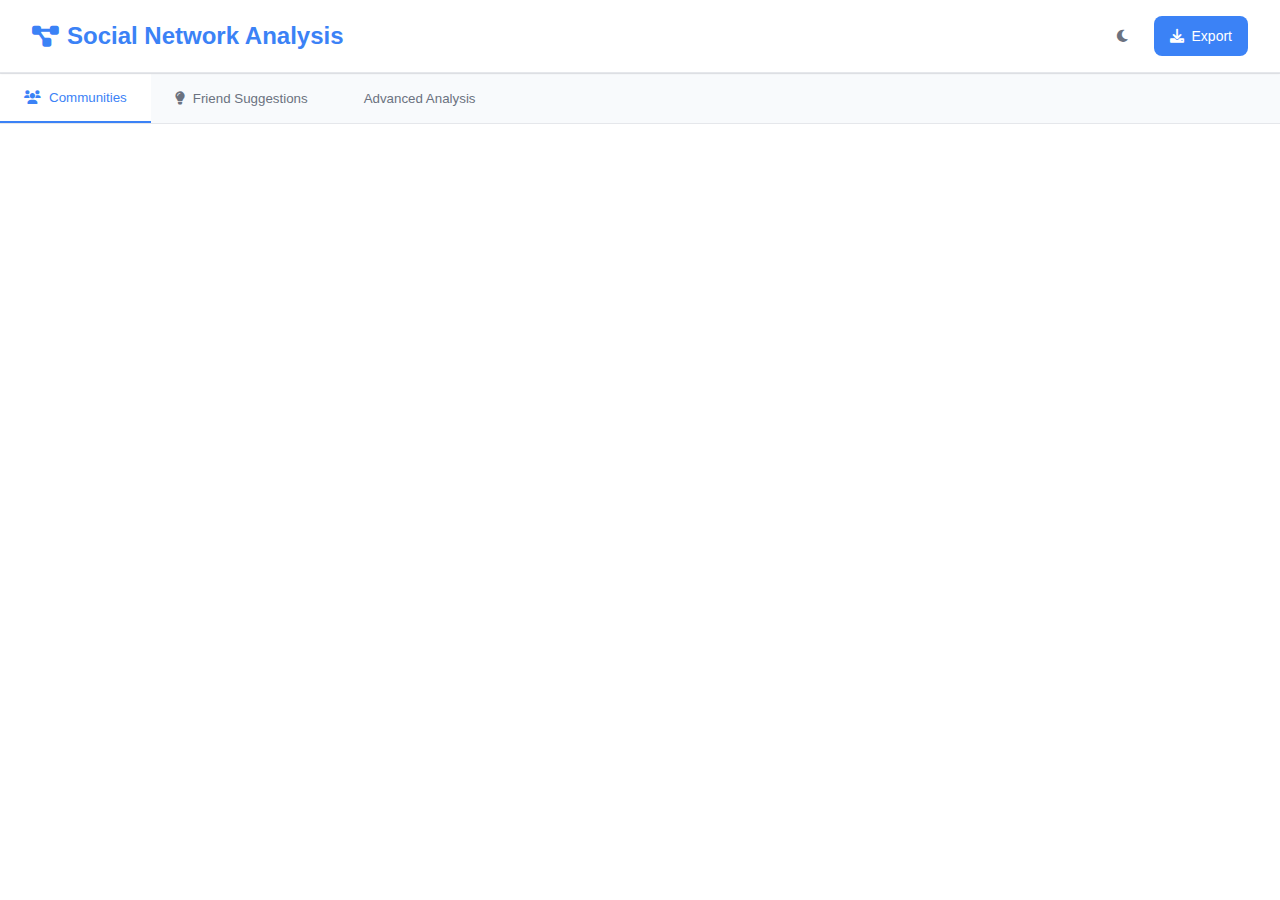
<file: src/main/resources/static/index.html>
<!DOCTYPE html>
<html lang="en">
<head>
    <meta charset="UTF-8">
    <meta name="viewport" content="width=device-width, initial-scale=1.0">
    <title>Social Network Graph Analysis</title>
    <link rel="stylesheet" href="styles.css">
    <link href="https://cdnjs.cloudflare.com/ajax/libs/font-awesome/6.0.0/css/all.min.css" rel="stylesheet">
    <script src="https://d3js.org/d3.v7.min.js"></script>
</head>
<body>
    <div class="app-container">
        <!-- Header -->
        <header class="header">
            <div class="header-content">
                <h1><i class="fas fa-project-diagram"></i> Social Network Analysis</h1>
                <div class="header-controls">
                    <button id="theme-toggle" class="btn btn-icon" title="Toggle Theme">
                        <i class="fas fa-moon"></i>
                    </button>
                    <button id="export-btn" class="btn btn-primary" title="Export Data">
                        <i class="fas fa-download"></i> Export
                    </button>
                </div>
            </div>
        </header>

        <!-- Main Content -->
        <main class="main-content">
            <!-- Sidebar -->
            <aside class="sidebar">
                <div class="sidebar-section">
                    <h3><i class="fas fa-users"></i> Network Controls</h3>
                    
                    <!-- Add User Form -->
                    <div class="form-group">
                        <label for="user-name">Add User</label>
                        <div class="input-group">
                            <input type="text" id="user-name" placeholder="Enter username">
                            <button id="add-user-btn" class="btn btn-secondary">
                                <i class="fas fa-plus"></i>
                            </button>
                        </div>
                    </div>

                    <!-- Add Friendship Form -->
                    <div class="form-group">
                        <label>Add Friendship</label>
                        <select id="user1-select" class="form-control">
                            <option value="">Select User 1</option>
                        </select>
                        <select id="user2-select" class="form-control">
                            <option value="">Select User 2</option>
                        </select>
                        <div class="input-group">
                            <input type="number" id="friendship-weight" placeholder="Weight (1-10)" min="1" max="10" value="5">
                            <button id="add-friendship-btn" class="btn btn-secondary">
                                <i class="fas fa-link"></i>
                            </button>
                        </div>
                    </div>

                    <!-- Path Finder -->
                    <div class="form-group">
                        <label>Find Path</label>
                        <select id="path-user1" class="form-control">
                            <option value="">From User</option>
                        </select>
                        <select id="path-user2" class="form-control">
                            <option value="">To User</option>
                        </select>
                        <div class="path-buttons">
                            <button id="shortest-path-btn" class="btn btn-sm">Shortest</button>
                            <button id="strongest-path-btn" class="btn btn-sm">Strongest</button>
                            <button id="weakest-path-btn" class="btn btn-sm">Weakest</button>
                        </div>
                    </div>
                </div>

                <!-- Network Statistics -->
                <div class="sidebar-section">
                    <h3><i class="fas fa-chart-bar"></i> Network Stats</h3>
                    <div class="stats-grid">
                        <div class="stat-item">
                            <span class="stat-label">Total Users</span>
                            <span class="stat-value" id="total-users">0</span>
                        </div>
                        <div class="stat-item">
                            <span class="stat-label">Total Connections</span>
                            <span class="stat-value" id="total-connections">0</span>
                        </div>
                        <div class="stat-item">
                            <span class="stat-label">Communities</span>
                            <span class="stat-value" id="total-communities">0</span>
                        </div>
                        <div class="stat-item">
                            <span class="stat-label">Network Density</span>
                            <span class="stat-value" id="network-density">0.00</span>
                        </div>
                        <div class="stat-item">
                            <span class="stat-label">Avg Clustering</span>
                            <span class="stat-value" id="avg-clustering">0.00</span>
                        </div>
                    </div>
                </div>

                <!-- Top Users -->
                <div class="sidebar-section">
                    <h3><i class="fas fa-crown"></i> Top Users</h3>
                    <div class="top-users">
                        <div class="top-user-item">
                            <span class="top-user-label">Most Connected</span>
                            <span class="top-user-value" id="most-connected">-</span>
                        </div>
                        <div class="top-user-item">
                            <span class="top-user-label">Most Influential</span>
                            <span class="top-user-value" id="most-influential">-</span>
                        </div>
                        <div class="top-user-item">
                            <span class="top-user-label">Highest Closeness</span>
                            <span class="top-user-value" id="highest-closeness">-</span>
                        </div>
                    </div>
                </div>
            </aside>

            <!-- Graph Visualization Area -->
            <section class="graph-container">
                <div class="graph-header">
                    <h2>Network Visualization</h2>
                    <div class="graph-controls">
                        <button id="reset-zoom" class="btn btn-sm" title="Reset Zoom">
                            <i class="fas fa-search-minus"></i>
                        </button>
                        <button id="center-graph" class="btn btn-sm" title="Center Graph">
                            <i class="fas fa-crosshairs"></i>
                        </button>
                        <button id="toggle-labels" class="btn btn-sm" title="Toggle Labels">
                            <i class="fas fa-tag"></i>
                        </button>
                        <button id="toggle-communities" class="btn btn-sm" title="Highlight Communities">
                            <i class="fas fa-palette"></i>
                        </button>
                    </div>
                </div>
                <div id="graph-svg-container">
                    <svg id="graph-svg"></svg>
                </div>
                <div class="graph-legend">
                    <div class="legend-item">
                        <div class="legend-color" style="background: var(--primary-color)"></div>
                        <span>Regular User</span>
                    </div>
                    <div class="legend-item">
                        <div class="legend-color" style="background: var(--accent-color)"></div>
                        <span>Selected User</span>
                    </div>
                    <div class="legend-item">
                        <div class="legend-color" style="background: var(--success-color)"></div>
                        <span>Path Highlighted</span>
                    </div>
                </div>
            </section>

            <!-- User Details Panel -->
            <aside class="details-panel">
                <div class="details-header">
                    <h3><i class="fas fa-user"></i> User Details</h3>
                    <button id="close-details" class="btn btn-icon">
                        <i class="fas fa-times"></i>
                    </button>
                </div>
                <div id="user-details-content">
                    <p class="no-selection">Click on a user to view details</p>
                </div>
            </aside>
        </main>

        <!-- Bottom Panel for Communities and Analysis -->
        <section class="bottom-panel">
            <div class="panel-tabs">
                <button class="tab-btn active" data-tab="communities">
                    <i class="fas fa-users"></i> Communities
                </button>
                <button class="tab-btn" data-tab="suggestions">
                    <i class="fas fa-lightbulb"></i> Friend Suggestions
                </button>
                <button class="tab-btn" data-tab="analysis">
                    <i class="fas fa-analytics"></i> Advanced Analysis
                </button>
            </div>
            
            <div class="tab-content">
                <div id="communities-tab" class="tab-pane active">
                    <div id="communities-list"></div>
                </div>
                
                <div id="suggestions-tab" class="tab-pane">
                    <div class="suggestions-controls">
                        <select id="suggestions-user" class="form-control">
                            <option value="">Select user for suggestions</option>
                        </select>
                        <button id="get-suggestions-btn" class="btn btn-primary">Get Suggestions</button>
                    </div>
                    <div id="suggestions-list"></div>
                </div>
                
                <div id="analysis-tab" class="tab-pane">
                    <div class="analysis-grid">
                        <div class="analysis-card">
                            <h4>Centrality Analysis</h4>
                            <div id="centrality-chart"></div>
                        </div>
                        <div class="analysis-card">
                            <h4>Network Metrics</h4>
                            <div id="network-metrics"></div>
                        </div>
                    </div>
                </div>
            </div>
        </section>
    </div>

    <!-- Loading Overlay -->
    <div id="loading-overlay" class="loading-overlay hidden">
        <div class="loading-spinner">
            <i class="fas fa-spinner fa-spin"></i>
            <p>Processing...</p>
        </div>
    </div>

    <!-- Toast Notifications -->
    <div id="toast-container" class="toast-container"></div>

    <script src="script.js"></script>
</body>
</html>
</file>
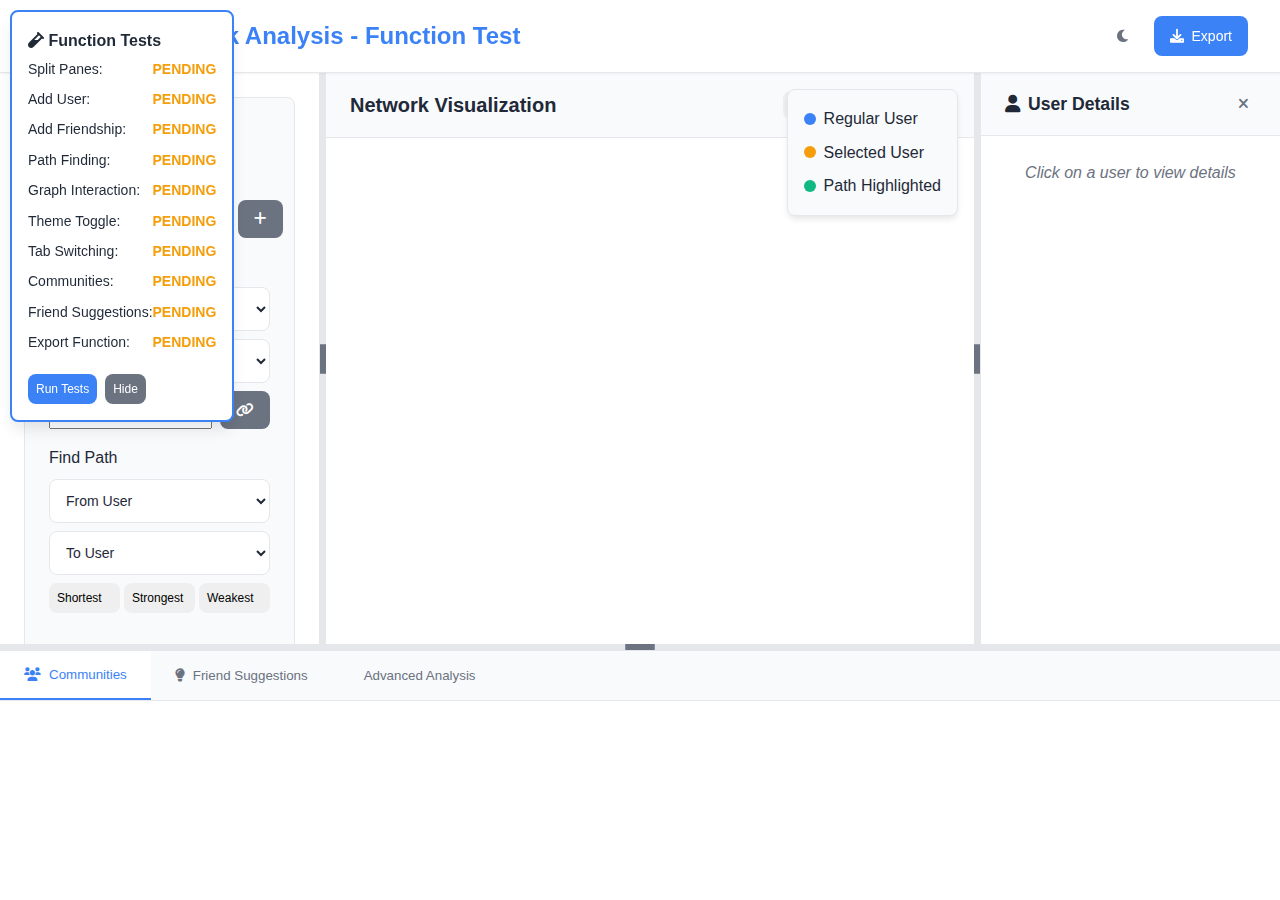
<file: test-all-functions.html>
<!DOCTYPE html>
<html lang="en">
<head>
    <meta charset="UTF-8">
    <meta name="viewport" content="width=device-width, initial-scale=1.0">
    <title>Social Network Graph Analysis - Complete Function Test</title>
    <link rel="stylesheet" href="src/main/resources/static/styles.css">
    <link href="https://cdnjs.cloudflare.com/ajax/libs/font-awesome/6.0.0/css/all.min.css" rel="stylesheet">
    <script src="https://d3js.org/d3.v7.min.js"></script>
    <style>
        .test-panel {
            position: fixed;
            top: 10px;
            left: 10px;
            background: var(--bg-primary);
            border: 2px solid var(--primary-color);
            border-radius: var(--border-radius);
            padding: 1rem;
            z-index: 2000;
            max-width: 300px;
            box-shadow: var(--shadow-lg);
        }
        .test-item {
            display: flex;
            justify-content: space-between;
            align-items: center;
            padding: 0.25rem 0;
            font-size: 0.875rem;
        }
        .test-status {
            font-weight: bold;
        }
        .test-status.pass { color: var(--success-color); }
        .test-status.fail { color: var(--danger-color); }
        .test-status.pending { color: var(--warning-color); }
        .test-controls {
            margin-top: 1rem;
            display: flex;
            gap: 0.5rem;
        }
        .test-controls button {
            padding: 0.5rem;
            font-size: 0.75rem;
        }
    </style>
</head>
<body>
    <!-- Test Panel -->
    <div class="test-panel">
        <h4><i class="fas fa-vial"></i> Function Tests</h4>
        <div class="test-item">
            <span>Split Panes:</span>
            <span class="test-status pending" id="test-split-panes">PENDING</span>
        </div>
        <div class="test-item">
            <span>Add User:</span>
            <span class="test-status pending" id="test-add-user">PENDING</span>
        </div>
        <div class="test-item">
            <span>Add Friendship:</span>
            <span class="test-status pending" id="test-add-friendship">PENDING</span>
        </div>
        <div class="test-item">
            <span>Path Finding:</span>
            <span class="test-status pending" id="test-path-finding">PENDING</span>
        </div>
        <div class="test-item">
            <span>Graph Interaction:</span>
            <span class="test-status pending" id="test-graph-interaction">PENDING</span>
        </div>
        <div class="test-item">
            <span>Theme Toggle:</span>
            <span class="test-status pending" id="test-theme-toggle">PENDING</span>
        </div>
        <div class="test-item">
            <span>Tab Switching:</span>
            <span class="test-status pending" id="test-tab-switching">PENDING</span>
        </div>
        <div class="test-item">
            <span>Communities:</span>
            <span class="test-status pending" id="test-communities">PENDING</span>
        </div>
        <div class="test-item">
            <span>Friend Suggestions:</span>
            <span class="test-status pending" id="test-suggestions">PENDING</span>
        </div>
        <div class="test-item">
            <span>Export Function:</span>
            <span class="test-status pending" id="test-export">PENDING</span>
        </div>
        <div class="test-controls">
            <button id="run-tests" class="btn btn-primary">Run Tests</button>
            <button id="hide-panel" class="btn btn-secondary">Hide</button>
        </div>
    </div>

    <div class="app-container">
        <!-- Header -->
        <header class="header">
            <div class="header-content">
                <h1><i class="fas fa-project-diagram"></i> Social Network Analysis - Function Test</h1>
                <div class="header-controls">
                    <button id="theme-toggle" class="btn btn-icon" title="Toggle Theme">
                        <i class="fas fa-moon"></i>
                    </button>
                    <button id="export-btn" class="btn btn-primary" title="Export Data">
                        <i class="fas fa-download"></i> Export
                    </button>
                </div>
            </div>
        </header>

        <!-- Main Content with Split Panes -->
        <main class="main-content">
            <div class="split-container horizontal-split">
                <!-- Top Section: Sidebar + Graph + Details -->
                <div class="split-pane top-pane">
                    <div class="split-container vertical-split">
                        <!-- Left Sidebar -->
                        <div class="split-pane left-pane">
                            <aside class="sidebar">
                                <div class="sidebar-section">
                                    <h3><i class="fas fa-users"></i> Network Controls</h3>
                                    
                                    <!-- Add User Form -->
                                    <div class="form-group">
                                        <label for="user-name">Add User</label>
                                        <div class="input-group">
                                            <input type="text" id="user-name" placeholder="Enter username">
                                            <button id="add-user-btn" class="btn btn-secondary">
                                                <i class="fas fa-plus"></i>
                                            </button>
                                        </div>
                                    </div>

                                    <!-- Add Friendship Form -->
                                    <div class="form-group">
                                        <label>Add Friendship</label>
                                        <select id="user1-select" class="form-control">
                                            <option value="">Select User 1</option>
                                        </select>
                                        <select id="user2-select" class="form-control">
                                            <option value="">Select User 2</option>
                                        </select>
                                        <div class="input-group">
                                            <input type="number" id="friendship-weight" placeholder="Weight (1-10)" min="1" max="10" value="5">
                                            <button id="add-friendship-btn" class="btn btn-secondary">
                                                <i class="fas fa-link"></i>
                                            </button>
                                        </div>
                                    </div>

                                    <!-- Path Finder -->
                                    <div class="form-group">
                                        <label>Find Path</label>
                                        <select id="path-user1" class="form-control">
                                            <option value="">From User</option>
                                        </select>
                                        <select id="path-user2" class="form-control">
                                            <option value="">To User</option>
                                        </select>
                                        <div class="path-buttons">
                                            <button id="shortest-path-btn" class="btn btn-sm">Shortest</button>
                                            <button id="strongest-path-btn" class="btn btn-sm">Strongest</button>
                                            <button id="weakest-path-btn" class="btn btn-sm">Weakest</button>
                                        </div>
                                    </div>
                                </div>

                                <!-- Network Statistics -->
                                <div class="sidebar-section">
                                    <h3><i class="fas fa-chart-bar"></i> Network Stats</h3>
                                    <div class="stats-grid">
                                        <div class="stat-item">
                                            <span class="stat-label">Total Users</span>
                                            <span class="stat-value" id="total-users">0</span>
                                        </div>
                                        <div class="stat-item">
                                            <span class="stat-label">Total Connections</span>
                                            <span class="stat-value" id="total-connections">0</span>
                                        </div>
                                        <div class="stat-item">
                                            <span class="stat-label">Communities</span>
                                            <span class="stat-value" id="total-communities">0</span>
                                        </div>
                                        <div class="stat-item">
                                            <span class="stat-label">Network Density</span>
                                            <span class="stat-value" id="network-density">0.00</span>
                                        </div>
                                    </div>
                                </div>

                                <!-- Top Users -->
                                <div class="sidebar-section">
                                    <h3><i class="fas fa-crown"></i> Top Users</h3>
                                    <div class="top-users">
                                        <div class="top-user-item">
                                            <span class="top-user-label">Most Connected</span>
                                            <span class="top-user-value" id="most-connected">-</span>
                                        </div>
                                        <div class="top-user-item">
                                            <span class="top-user-label">Most Influential</span>
                                            <span class="top-user-value" id="most-influential">-</span>
                                        </div>
                                    </div>
                                </div>
                            </aside>
                        </div>

                        <!-- Vertical Splitter between Sidebar and Graph -->
                        <div class="splitter vertical-splitter" data-direction="vertical" data-target="left-pane">
                            <div class="splitter-handle">
                                <div class="splitter-grip"></div>
                            </div>
                        </div>

                        <!-- Center Section: Graph + Details -->
                        <div class="split-pane center-pane">
                            <div class="split-container vertical-split">
                                <!-- Graph Visualization Area -->
                                <div class="split-pane graph-pane">
                                    <section class="graph-container">
                                        <div class="graph-header">
                                            <h2>Network Visualization</h2>
                                            <div class="graph-controls">
                                                <button id="reset-zoom" class="btn btn-sm" title="Reset Zoom">
                                                    <i class="fas fa-search-minus"></i>
                                                </button>
                                                <button id="center-graph" class="btn btn-sm" title="Center Graph">
                                                    <i class="fas fa-crosshairs"></i>
                                                </button>
                                                <button id="toggle-labels" class="btn btn-sm" title="Toggle Labels">
                                                    <i class="fas fa-tag"></i>
                                                </button>
                                                <button id="toggle-communities" class="btn btn-sm" title="Highlight Communities">
                                                    <i class="fas fa-palette"></i>
                                                </button>
                                            </div>
                                        </div>
                                        <div id="graph-svg-container">
                                            <svg id="graph-svg"></svg>
                                        </div>
                                        <div class="graph-legend">
                                            <div class="legend-item">
                                                <div class="legend-color" style="background: #3b82f6"></div>
                                                <span>Regular User</span>
                                            </div>
                                            <div class="legend-item">
                                                <div class="legend-color" style="background: #f59e0b"></div>
                                                <span>Selected User</span>
                                            </div>
                                            <div class="legend-item">
                                                <div class="legend-color" style="background: #10b981"></div>
                                                <span>Path Highlighted</span>
                                            </div>
                                        </div>
                                    </section>
                                </div>

                                <!-- Vertical Splitter between Graph and Details -->
                                <div class="splitter vertical-splitter" data-direction="vertical" data-target="graph-pane">
                                    <div class="splitter-handle">
                                        <div class="splitter-grip"></div>
                                    </div>
                                </div>

                                <!-- User Details Panel -->
                                <div class="split-pane right-pane">
                                    <aside class="details-panel">
                                        <div class="details-header">
                                            <h3><i class="fas fa-user"></i> User Details</h3>
                                            <button id="close-details" class="btn btn-icon">
                                                <i class="fas fa-times"></i>
                                            </button>
                                        </div>
                                        <div id="user-details-content">
                                            <p class="no-selection">Click on a user to view details</p>
                                        </div>
                                    </aside>
                                </div>
                            </div>
                        </div>
                    </div>
                </div>

                <!-- Horizontal Splitter between Main Content and Bottom Panel -->
                <div class="splitter horizontal-splitter" data-direction="horizontal" data-target="top-pane">
                    <div class="splitter-handle">
                        <div class="splitter-grip"></div>
                    </div>
                </div>

                <!-- Bottom Panel -->
                <div class="split-pane bottom-pane">
                    <section class="bottom-panel">
                        <div class="panel-tabs">
                            <button class="tab-btn active" data-tab="communities">
                                <i class="fas fa-users"></i> Communities
                            </button>
                            <button class="tab-btn" data-tab="suggestions">
                                <i class="fas fa-lightbulb"></i> Friend Suggestions
                            </button>
                            <button class="tab-btn" data-tab="analysis">
                                <i class="fas fa-analytics"></i> Advanced Analysis
                            </button>
                        </div>
                        
                        <div class="tab-content">
                            <div id="communities-tab" class="tab-pane active">
                                <div id="communities-list"></div>
                            </div>
                            
                            <div id="suggestions-tab" class="tab-pane">
                                <div class="suggestions-controls">
                                    <select id="suggestions-user" class="form-control">
                                        <option value="">Select user for suggestions</option>
                                    </select>
                                    <button id="get-suggestions-btn" class="btn btn-primary">Get Suggestions</button>
                                </div>
                                <div id="suggestions-list"></div>
                            </div>
                            
                            <div id="analysis-tab" class="tab-pane">
                                <div class="analysis-grid">
                                    <div class="analysis-card">
                                        <h4>Centrality Analysis</h4>
                                        <div id="centrality-chart"></div>
                                    </div>
                                    <div class="analysis-card">
                                        <h4>Network Metrics</h4>
                                        <div id="network-metrics"></div>
                                    </div>
                                </div>
                            </div>
                        </div>
                    </section>
                </div>
            </div>
        </main>
    </div>

    <!-- Toast Notifications -->
    <div id="toast-container" class="toast-container"></div>

    <!-- Test Mode Script -->
    <script>
        // Mock API for testing UI without backend
        class MockSocialNetworkAPI {
            constructor() {
                this.users = new Map();
                this.connections = [];
                this.initSampleData();
            }

            initSampleData() {
                // Add sample users and connections
                const sampleUsers = ['Alice', 'Bob', 'Charlie', 'David', 'Eve'];
                const sampleConnections = [
                    ['Alice', 'Bob', 5],
                    ['Alice', 'Charlie', 3],
                    ['Bob', 'David', 2],
                    ['Charlie', 'David', 4],
                    ['David', 'Eve', 1]
                ];

                sampleUsers.forEach(user => this.addUserInternal(user));
                sampleConnections.forEach(([user1, user2, weight]) => this.addFriendshipInternal(user1, user2, weight));
            }

            addUserInternal(name) {
                if (!this.users.has(name)) {
                    this.users.set(name, {
                        name: name,
                        friends: new Set(),
                        friendWeights: new Map()
                    });
                }
            }

            addFriendshipInternal(user1, user2, weight) {
                this.addUserInternal(user1);
                this.addUserInternal(user2);
                
                this.users.get(user1).friends.add(user2);
                this.users.get(user2).friends.add(user1);
                this.users.get(user1).friendWeights.set(user2, weight);
                this.users.get(user2).friendWeights.set(user1, weight);
                
                const existingConnection = this.connections.find(conn => 
                    (conn.source === user1 && conn.target === user2) ||
                    (conn.source === user2 && conn.target === user1)
                );
                
                if (!existingConnection) {
                    this.connections.push({ source: user1, target: user2, weight: weight });
                }
            }

            async addUser(name) {
                this.addUserInternal(name);
                return { message: 'User added successfully', user: name };
            }

            async hasUser(name) {
                return this.users.has(name);
            }

            async addFriendship(user1, user2, weight) {
                this.addFriendshipInternal(user1, user2, weight);
                return { message: 'Friendship created successfully' };
            }

            async getAllUsers() {
                return Array.from(this.users.keys());
            }

            async getGraphData() {
                const nodes = Array.from(this.users.keys()).map(id => ({ id }));
                const links = this.connections.map(conn => ({
                    source: conn.source,
                    target: conn.target,
                    weight: conn.weight
                }));
                return { nodes, links };
            }

            async getUserStats(userId) {
                const user = this.users.get(userId);
                if (!user) return null;
                
                return {
                    connections: user.friends.size,
                    degreeCentrality: user.friends.size,
                    closenessCentrality: Math.random() * 0.5 + 0.3,
                    pageRank: Math.random() * 0.3 + 0.1,
                    clusteringCoefficient: Math.random() * 0.8 + 0.1,
                    friends: Array.from(user.friends)
                };
            }

            async getNetworkStats() {
                return {
                    totalUsers: this.users.size,
                    totalConnections: this.connections.length,
                    totalCommunities: 2,
                    networkDensity: this.connections.length / (this.users.size * (this.users.size - 1) / 2),
                    avgClustering: Math.random() * 0.6 + 0.2,
                    mostConnected: 'David',
                    mostInfluential: 'David'
                };
            }

            async getCommunities() {
                // Simple mock communities
                return [
                    ['Alice', 'Bob', 'Charlie', 'David', 'Eve']
                ];
            }

            async shortestPath(user1, user2) {
                // Simple BFS mock
                return [user1, 'Bob', user2];
            }

            async findStrongestPath(user1, user2) {
                return [user1, 'Alice', user2];
            }

            async findWeakestPath(user1, user2) {
                return [user1, 'Charlie', user2];
            }

            async suggestFriends(userId) {
                const allUsers = Array.from(this.users.keys());
                const user = this.users.get(userId);
                return allUsers.filter(u => u !== userId && !user.friends.has(u)).slice(0, 3);
            }
        }

        // Replace the real API with mock for testing
        window.SocialNetworkAPI = MockSocialNetworkAPI;

        // Test Runner
        class FunctionTester {
            constructor() {
                this.tests = {};
                this.setupTestControls();
            }

            setupTestControls() {
                document.getElementById('run-tests').addEventListener('click', () => {
                    this.runAllTests();
                });

                document.getElementById('hide-panel').addEventListener('click', () => {
                    document.querySelector('.test-panel').style.display = 'none';
                });
            }

            setTestStatus(testId, status) {
                const element = document.getElementById(testId);
                if (element) {
                    element.textContent = status;
                    element.className = `test-status ${status.toLowerCase()}`;
                }
            }

            async runAllTests() {
                console.log('Starting function tests...');

                // Wait for app to initialize
                await new Promise(resolve => setTimeout(resolve, 1000));

                // Test 1: Split Panes
                try {
                    const splitters = document.querySelectorAll('.splitter');
                    if (splitters.length >= 3) {
                        this.setTestStatus('test-split-panes', 'PASS');
                    } else {
                        this.setTestStatus('test-split-panes', 'FAIL');
                    }
                } catch (error) {
                    this.setTestStatus('test-split-panes', 'FAIL');
                }

                // Test 2: Add User
                try {
                    const userInput = document.getElementById('user-name');
                    const addButton = document.getElementById('add-user-btn');
                    userInput.value = 'TestUser';
                    addButton.click();
                    await new Promise(resolve => setTimeout(resolve, 500));

                    const users = await window.app.socialNetwork.getAllUsers();
                    if (users.includes('TestUser')) {
                        this.setTestStatus('test-add-user', 'PASS');
                    } else {
                        this.setTestStatus('test-add-user', 'FAIL');
                    }
                } catch (error) {
                    this.setTestStatus('test-add-user', 'FAIL');
                }

                // Test 3: Add Friendship
                try {
                    const user1Select = document.getElementById('user1-select');
                    const user2Select = document.getElementById('user2-select');
                    const addFriendshipBtn = document.getElementById('add-friendship-btn');

                    user1Select.value = 'Alice';
                    user2Select.value = 'TestUser';
                    addFriendshipBtn.click();
                    await new Promise(resolve => setTimeout(resolve, 500));

                    this.setTestStatus('test-add-friendship', 'PASS');
                } catch (error) {
                    this.setTestStatus('test-add-friendship', 'FAIL');
                }

                // Test 4: Path Finding
                try {
                    const pathUser1 = document.getElementById('path-user1');
                    const pathUser2 = document.getElementById('path-user2');
                    const shortestBtn = document.getElementById('shortest-path-btn');

                    pathUser1.value = 'Alice';
                    pathUser2.value = 'David';
                    shortestBtn.click();
                    await new Promise(resolve => setTimeout(resolve, 500));

                    this.setTestStatus('test-path-finding', 'PASS');
                } catch (error) {
                    this.setTestStatus('test-path-finding', 'FAIL');
                }

                // Test 5: Graph Interaction
                try {
                    const svg = document.getElementById('graph-svg');
                    const resetZoom = document.getElementById('reset-zoom');
                    const centerGraph = document.getElementById('center-graph');

                    if (svg && resetZoom && centerGraph) {
                        resetZoom.click();
                        centerGraph.click();
                        this.setTestStatus('test-graph-interaction', 'PASS');
                    } else {
                        this.setTestStatus('test-graph-interaction', 'FAIL');
                    }
                } catch (error) {
                    this.setTestStatus('test-graph-interaction', 'FAIL');
                }

                // Test 6: Theme Toggle
                try {
                    const themeToggle = document.getElementById('theme-toggle');
                    const currentTheme = document.documentElement.getAttribute('data-theme');
                    themeToggle.click();
                    await new Promise(resolve => setTimeout(resolve, 200));
                    const newTheme = document.documentElement.getAttribute('data-theme');

                    if (currentTheme !== newTheme) {
                        this.setTestStatus('test-theme-toggle', 'PASS');
                    } else {
                        this.setTestStatus('test-theme-toggle', 'FAIL');
                    }
                } catch (error) {
                    this.setTestStatus('test-theme-toggle', 'FAIL');
                }

                // Test 7: Tab Switching
                try {
                    const suggestionsTab = document.querySelector('[data-tab="suggestions"]');
                    const analysisTab = document.querySelector('[data-tab="analysis"]');

                    suggestionsTab.click();
                    await new Promise(resolve => setTimeout(resolve, 200));
                    analysisTab.click();
                    await new Promise(resolve => setTimeout(resolve, 200));

                    this.setTestStatus('test-tab-switching', 'PASS');
                } catch (error) {
                    this.setTestStatus('test-tab-switching', 'FAIL');
                }

                // Test 8: Communities
                try {
                    const toggleCommunities = document.getElementById('toggle-communities');
                    toggleCommunities.click();
                    await new Promise(resolve => setTimeout(resolve, 500));

                    this.setTestStatus('test-communities', 'PASS');
                } catch (error) {
                    this.setTestStatus('test-communities', 'FAIL');
                }

                // Test 9: Friend Suggestions
                try {
                    const suggestionsUser = document.getElementById('suggestions-user');
                    const getSuggestionsBtn = document.getElementById('get-suggestions-btn');

                    suggestionsUser.value = 'Alice';
                    getSuggestionsBtn.click();
                    await new Promise(resolve => setTimeout(resolve, 500));

                    this.setTestStatus('test-suggestions', 'PASS');
                } catch (error) {
                    this.setTestStatus('test-suggestions', 'FAIL');
                }

                // Test 10: Export Function
                try {
                    const exportBtn = document.getElementById('export-btn');
                    exportBtn.click();
                    await new Promise(resolve => setTimeout(resolve, 500));

                    this.setTestStatus('test-export', 'PASS');
                } catch (error) {
                    this.setTestStatus('test-export', 'FAIL');
                }

                console.log('All tests completed!');
            }
        }

        // Initialize tester when page loads
        window.addEventListener('load', () => {
            setTimeout(() => {
                window.tester = new FunctionTester();
            }, 2000);
        });
    </script>
    <script src="src/main/resources/static/script.js"></script>
</body>
</html>
</file>
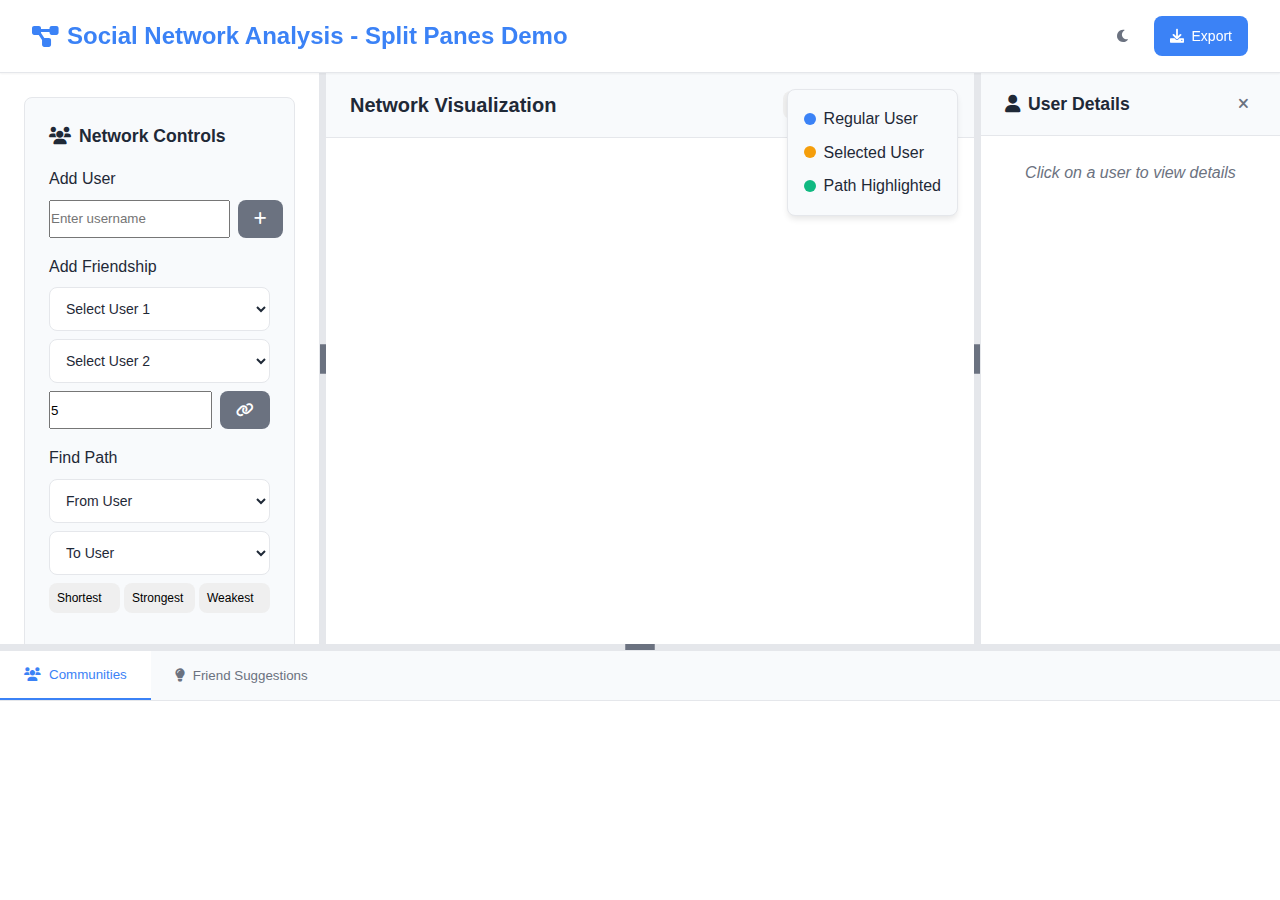
<file: test-split-panes.html>
<!DOCTYPE html>
<html lang="en">
<head>
    <meta charset="UTF-8">
    <meta name="viewport" content="width=device-width, initial-scale=1.0">
    <title>Social Network Graph Analysis - Split Panes Test</title>
    <link rel="stylesheet" href="src/main/resources/static/styles.css">
    <link href="https://cdnjs.cloudflare.com/ajax/libs/font-awesome/6.0.0/css/all.min.css" rel="stylesheet">
    <script src="https://d3js.org/d3.v7.min.js"></script>
</head>
<body>
    <div class="app-container">
        <!-- Header -->
        <header class="header">
            <div class="header-content">
                <h1><i class="fas fa-project-diagram"></i> Social Network Analysis - Split Panes Demo</h1>
                <div class="header-controls">
                    <button id="theme-toggle" class="btn btn-icon" title="Toggle Theme">
                        <i class="fas fa-moon"></i>
                    </button>
                    <button id="export-btn" class="btn btn-primary" title="Export Data">
                        <i class="fas fa-download"></i> Export
                    </button>
                </div>
            </div>
        </header>

        <!-- Main Content with Split Panes -->
        <main class="main-content">
            <div class="split-container horizontal-split">
                <!-- Top Section: Sidebar + Graph + Details -->
                <div class="split-pane top-pane">
                    <div class="split-container vertical-split">
                        <!-- Left Sidebar -->
                        <div class="split-pane left-pane">
                            <aside class="sidebar">
                                <div class="sidebar-section">
                                    <h3><i class="fas fa-users"></i> Network Controls</h3>
                                    
                                    <!-- Add User Form -->
                                    <div class="form-group">
                                        <label for="user-name">Add User</label>
                                        <div class="input-group">
                                            <input type="text" id="user-name" placeholder="Enter username">
                                            <button id="add-user-btn" class="btn btn-secondary">
                                                <i class="fas fa-plus"></i>
                                            </button>
                                        </div>
                                    </div>

                                    <!-- Add Friendship Form -->
                                    <div class="form-group">
                                        <label>Add Friendship</label>
                                        <select id="user1-select" class="form-control">
                                            <option value="">Select User 1</option>
                                        </select>
                                        <select id="user2-select" class="form-control">
                                            <option value="">Select User 2</option>
                                        </select>
                                        <div class="input-group">
                                            <input type="number" id="friendship-weight" placeholder="Weight (1-10)" min="1" max="10" value="5">
                                            <button id="add-friendship-btn" class="btn btn-secondary">
                                                <i class="fas fa-link"></i>
                                            </button>
                                        </div>
                                    </div>

                                    <!-- Path Finder -->
                                    <div class="form-group">
                                        <label>Find Path</label>
                                        <select id="path-user1" class="form-control">
                                            <option value="">From User</option>
                                        </select>
                                        <select id="path-user2" class="form-control">
                                            <option value="">To User</option>
                                        </select>
                                        <div class="path-buttons">
                                            <button id="shortest-path-btn" class="btn btn-sm">Shortest</button>
                                            <button id="strongest-path-btn" class="btn btn-sm">Strongest</button>
                                            <button id="weakest-path-btn" class="btn btn-sm">Weakest</button>
                                        </div>
                                    </div>
                                </div>

                                <!-- Network Statistics -->
                                <div class="sidebar-section">
                                    <h3><i class="fas fa-chart-bar"></i> Network Stats</h3>
                                    <div class="stats-grid">
                                        <div class="stat-item">
                                            <span class="stat-label">Total Users</span>
                                            <span class="stat-value" id="total-users">0</span>
                                        </div>
                                        <div class="stat-item">
                                            <span class="stat-label">Total Connections</span>
                                            <span class="stat-value" id="total-connections">0</span>
                                        </div>
                                        <div class="stat-item">
                                            <span class="stat-label">Communities</span>
                                            <span class="stat-value" id="total-communities">0</span>
                                        </div>
                                        <div class="stat-item">
                                            <span class="stat-label">Network Density</span>
                                            <span class="stat-value" id="network-density">0.00</span>
                                        </div>
                                    </div>
                                </div>

                                <!-- Top Users -->
                                <div class="sidebar-section">
                                    <h3><i class="fas fa-crown"></i> Top Users</h3>
                                    <div class="top-users">
                                        <div class="top-user-item">
                                            <span class="top-user-label">Most Connected</span>
                                            <span class="top-user-value" id="most-connected">-</span>
                                        </div>
                                        <div class="top-user-item">
                                            <span class="top-user-label">Most Influential</span>
                                            <span class="top-user-value" id="most-influential">-</span>
                                        </div>
                                    </div>
                                </div>
                            </aside>
                        </div>

                        <!-- Vertical Splitter between Sidebar and Graph -->
                        <div class="splitter vertical-splitter" data-direction="vertical" data-target="left-pane">
                            <div class="splitter-handle">
                                <div class="splitter-grip"></div>
                            </div>
                        </div>

                        <!-- Center Section: Graph + Details -->
                        <div class="split-pane center-pane">
                            <div class="split-container vertical-split">
                                <!-- Graph Visualization Area -->
                                <div class="split-pane graph-pane">
                                    <section class="graph-container">
                                        <div class="graph-header">
                                            <h2>Network Visualization</h2>
                                            <div class="graph-controls">
                                                <button id="reset-zoom" class="btn btn-sm" title="Reset Zoom">
                                                    <i class="fas fa-search-minus"></i>
                                                </button>
                                                <button id="center-graph" class="btn btn-sm" title="Center Graph">
                                                    <i class="fas fa-crosshairs"></i>
                                                </button>
                                                <button id="toggle-labels" class="btn btn-sm" title="Toggle Labels">
                                                    <i class="fas fa-tag"></i>
                                                </button>
                                                <button id="toggle-communities" class="btn btn-sm" title="Highlight Communities">
                                                    <i class="fas fa-palette"></i>
                                                </button>
                                            </div>
                                        </div>
                                        <div id="graph-svg-container">
                                            <svg id="graph-svg"></svg>
                                        </div>
                                        <div class="graph-legend">
                                            <div class="legend-item">
                                                <div class="legend-color" style="background: #3b82f6"></div>
                                                <span>Regular User</span>
                                            </div>
                                            <div class="legend-item">
                                                <div class="legend-color" style="background: #f59e0b"></div>
                                                <span>Selected User</span>
                                            </div>
                                            <div class="legend-item">
                                                <div class="legend-color" style="background: #10b981"></div>
                                                <span>Path Highlighted</span>
                                            </div>
                                        </div>
                                    </section>
                                </div>

                                <!-- Vertical Splitter between Graph and Details -->
                                <div class="splitter vertical-splitter" data-direction="vertical" data-target="graph-pane">
                                    <div class="splitter-handle">
                                        <div class="splitter-grip"></div>
                                    </div>
                                </div>

                                <!-- User Details Panel -->
                                <div class="split-pane right-pane">
                                    <aside class="details-panel">
                                        <div class="details-header">
                                            <h3><i class="fas fa-user"></i> User Details</h3>
                                            <button id="close-details" class="btn btn-icon">
                                                <i class="fas fa-times"></i>
                                            </button>
                                        </div>
                                        <div id="user-details-content">
                                            <p class="no-selection">Click on a user to view details</p>
                                        </div>
                                    </aside>
                                </div>
                            </div>
                        </div>
                    </div>
                </div>

                <!-- Horizontal Splitter between Main Content and Bottom Panel -->
                <div class="splitter horizontal-splitter" data-direction="horizontal" data-target="top-pane">
                    <div class="splitter-handle">
                        <div class="splitter-grip"></div>
                    </div>
                </div>

                <!-- Bottom Panel -->
                <div class="split-pane bottom-pane">
                    <section class="bottom-panel">
                        <div class="panel-tabs">
                            <button class="tab-btn active" data-tab="communities">
                                <i class="fas fa-users"></i> Communities
                            </button>
                            <button class="tab-btn" data-tab="suggestions">
                                <i class="fas fa-lightbulb"></i> Friend Suggestions
                            </button>
                        </div>
                        
                        <div class="tab-content">
                            <div id="communities-tab" class="tab-pane active">
                                <div id="communities-list"></div>
                            </div>
                            
                            <div id="suggestions-tab" class="tab-pane">
                                <div class="suggestions-controls">
                                    <select id="suggestions-user" class="form-control">
                                        <option value="">Select user for suggestions</option>
                                    </select>
                                    <button id="get-suggestions-btn" class="btn btn-primary">Get Suggestions</button>
                                </div>
                                <div id="suggestions-list"></div>
                            </div>
                        </div>
                    </section>
                </div>
            </div>
        </main>
    </div>

    <!-- Toast Notifications -->
    <div id="toast-container" class="toast-container"></div>

    <!-- Test Mode Script -->
    <script>
        // Mock API for testing UI without backend
        class MockSocialNetworkAPI {
            constructor() {
                this.users = new Map();
                this.connections = [];
                this.initSampleData();
            }

            initSampleData() {
                // Add sample users and connections
                const sampleUsers = ['Alice', 'Bob', 'Charlie', 'David', 'Eve'];
                const sampleConnections = [
                    ['Alice', 'Bob', 5],
                    ['Alice', 'Charlie', 3],
                    ['Bob', 'David', 2],
                    ['Charlie', 'David', 4],
                    ['David', 'Eve', 1]
                ];

                sampleUsers.forEach(user => this.addUserInternal(user));
                sampleConnections.forEach(([user1, user2, weight]) => this.addFriendshipInternal(user1, user2, weight));
            }

            addUserInternal(name) {
                if (!this.users.has(name)) {
                    this.users.set(name, {
                        name: name,
                        friends: new Set(),
                        friendWeights: new Map()
                    });
                }
            }

            addFriendshipInternal(user1, user2, weight) {
                this.addUserInternal(user1);
                this.addUserInternal(user2);
                
                this.users.get(user1).friends.add(user2);
                this.users.get(user2).friends.add(user1);
                this.users.get(user1).friendWeights.set(user2, weight);
                this.users.get(user2).friendWeights.set(user1, weight);
                
                const existingConnection = this.connections.find(conn => 
                    (conn.source === user1 && conn.target === user2) ||
                    (conn.source === user2 && conn.target === user1)
                );
                
                if (!existingConnection) {
                    this.connections.push({ source: user1, target: user2, weight: weight });
                }
            }

            async addUser(name) {
                this.addUserInternal(name);
                return { message: 'User added successfully', user: name };
            }

            async hasUser(name) {
                return this.users.has(name);
            }

            async addFriendship(user1, user2, weight) {
                this.addFriendshipInternal(user1, user2, weight);
                return { message: 'Friendship created successfully' };
            }

            async getAllUsers() {
                return Array.from(this.users.keys());
            }

            async getGraphData() {
                const nodes = Array.from(this.users.keys()).map(id => ({ id }));
                const links = this.connections.map(conn => ({
                    source: conn.source,
                    target: conn.target,
                    weight: conn.weight
                }));
                return { nodes, links };
            }

            async getUserStats(userId) {
                const user = this.users.get(userId);
                if (!user) return null;
                
                return {
                    connections: user.friends.size,
                    degreeCentrality: user.friends.size,
                    closenessCentrality: Math.random() * 0.5 + 0.3,
                    pageRank: Math.random() * 0.3 + 0.1,
                    clusteringCoefficient: Math.random() * 0.8 + 0.1,
                    friends: Array.from(user.friends)
                };
            }

            async getNetworkStats() {
                return {
                    totalUsers: this.users.size,
                    totalConnections: this.connections.length,
                    totalCommunities: 2,
                    networkDensity: this.connections.length / (this.users.size * (this.users.size - 1) / 2),
                    avgClustering: Math.random() * 0.6 + 0.2,
                    mostConnected: 'David',
                    mostInfluential: 'David'
                };
            }

            async getCommunities() {
                // Simple mock communities
                return [
                    ['Alice', 'Bob', 'Charlie', 'David', 'Eve']
                ];
            }

            async shortestPath(user1, user2) {
                // Simple BFS mock
                return [user1, 'Bob', user2];
            }

            async findStrongestPath(user1, user2) {
                return [user1, 'Alice', user2];
            }

            async findWeakestPath(user1, user2) {
                return [user1, 'Charlie', user2];
            }

            async suggestFriends(userId) {
                const allUsers = Array.from(this.users.keys());
                const user = this.users.get(userId);
                return allUsers.filter(u => u !== userId && !user.friends.has(u)).slice(0, 3);
            }
        }

        // Replace the real API with mock for testing
        window.SocialNetworkAPI = MockSocialNetworkAPI;
    </script>
    <script src="src/main/resources/static/script.js"></script>
</body>
</html>
</file>
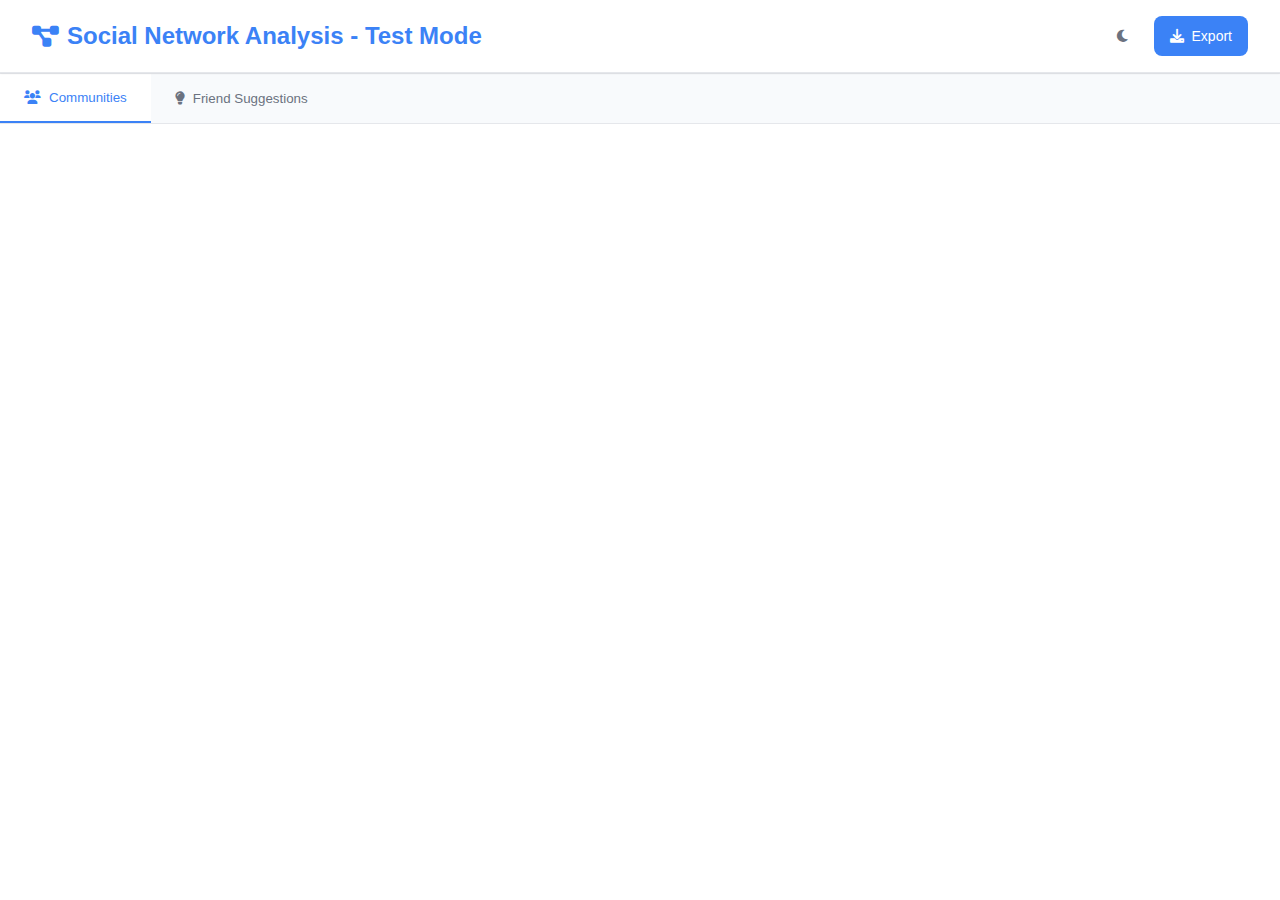
<file: test-ui.html>
<!DOCTYPE html>
<html lang="en">
<head>
    <meta charset="UTF-8">
    <meta name="viewport" content="width=device-width, initial-scale=1.0">
    <title>Social Network Graph Analysis - Test UI</title>
    <link rel="stylesheet" href="src/main/resources/static/styles.css">
    <link href="https://cdnjs.cloudflare.com/ajax/libs/font-awesome/6.0.0/css/all.min.css" rel="stylesheet">
    <script src="https://d3js.org/d3.v7.min.js"></script>
</head>
<body>
    <div class="app-container">
        <!-- Header -->
        <header class="header">
            <div class="header-content">
                <h1><i class="fas fa-project-diagram"></i> Social Network Analysis - Test Mode</h1>
                <div class="header-controls">
                    <button id="theme-toggle" class="btn btn-icon" title="Toggle Theme">
                        <i class="fas fa-moon"></i>
                    </button>
                    <button id="export-btn" class="btn btn-primary" title="Export Data">
                        <i class="fas fa-download"></i> Export
                    </button>
                </div>
            </div>
        </header>

        <!-- Main Content with Split Panes -->
        <main class="main-content">
            <div class="split-container horizontal-split">
                <!-- Top Section: Sidebar + Graph + Details -->
                <div class="split-pane top-pane">
                    <div class="split-container vertical-split">
                        <!-- Left Sidebar -->
                        <div class="split-pane left-pane">
                            <aside class="sidebar">
                <div class="sidebar-section">
                    <h3><i class="fas fa-users"></i> Network Controls</h3>
                    
                    <!-- Add User Form -->
                    <div class="form-group">
                        <label for="user-name">Add User</label>
                        <div class="input-group">
                            <input type="text" id="user-name" placeholder="Enter username">
                            <button id="add-user-btn" class="btn btn-secondary">
                                <i class="fas fa-plus"></i>
                            </button>
                        </div>
                    </div>

                    <!-- Add Friendship Form -->
                    <div class="form-group">
                        <label>Add Friendship</label>
                        <select id="user1-select" class="form-control">
                            <option value="">Select User 1</option>
                        </select>
                        <select id="user2-select" class="form-control">
                            <option value="">Select User 2</option>
                        </select>
                        <div class="input-group">
                            <input type="number" id="friendship-weight" placeholder="Weight (1-10)" min="1" max="10" value="5">
                            <button id="add-friendship-btn" class="btn btn-secondary">
                                <i class="fas fa-link"></i>
                            </button>
                        </div>
                    </div>

                    <!-- Path Finder -->
                    <div class="form-group">
                        <label>Find Path</label>
                        <select id="path-user1" class="form-control">
                            <option value="">From User</option>
                        </select>
                        <select id="path-user2" class="form-control">
                            <option value="">To User</option>
                        </select>
                        <div class="path-buttons">
                            <button id="shortest-path-btn" class="btn btn-sm">Shortest</button>
                            <button id="strongest-path-btn" class="btn btn-sm">Strongest</button>
                            <button id="weakest-path-btn" class="btn btn-sm">Weakest</button>
                        </div>
                    </div>
                </div>

                <!-- Network Statistics -->
                <div class="sidebar-section">
                    <h3><i class="fas fa-chart-bar"></i> Network Stats</h3>
                    <div class="stats-grid">
                        <div class="stat-item">
                            <span class="stat-label">Total Users</span>
                            <span class="stat-value" id="total-users">0</span>
                        </div>
                        <div class="stat-item">
                            <span class="stat-label">Total Connections</span>
                            <span class="stat-value" id="total-connections">0</span>
                        </div>
                        <div class="stat-item">
                            <span class="stat-label">Communities</span>
                            <span class="stat-value" id="total-communities">0</span>
                        </div>
                        <div class="stat-item">
                            <span class="stat-label">Network Density</span>
                            <span class="stat-value" id="network-density">0.00</span>
                        </div>
                    </div>
                </div>

                <!-- Top Users -->
                <div class="sidebar-section">
                    <h3><i class="fas fa-crown"></i> Top Users</h3>
                    <div class="top-users">
                        <div class="top-user-item">
                            <span class="top-user-label">Most Connected</span>
                            <span class="top-user-value" id="most-connected">-</span>
                        </div>
                        <div class="top-user-item">
                            <span class="top-user-label">Most Influential</span>
                            <span class="top-user-value" id="most-influential">-</span>
                        </div>
                    </div>
                </div>
            </aside>

            <!-- Graph Visualization Area -->
            <section class="graph-container">
                <div class="graph-header">
                    <h2>Network Visualization</h2>
                    <div class="graph-controls">
                        <button id="reset-zoom" class="btn btn-sm" title="Reset Zoom">
                            <i class="fas fa-search-minus"></i>
                        </button>
                        <button id="center-graph" class="btn btn-sm" title="Center Graph">
                            <i class="fas fa-crosshairs"></i>
                        </button>
                        <button id="toggle-labels" class="btn btn-sm" title="Toggle Labels">
                            <i class="fas fa-tag"></i>
                        </button>
                        <button id="toggle-communities" class="btn btn-sm" title="Highlight Communities">
                            <i class="fas fa-palette"></i>
                        </button>
                    </div>
                </div>
                <div id="graph-svg-container">
                    <svg id="graph-svg"></svg>
                </div>
                <div class="graph-legend">
                    <div class="legend-item">
                        <div class="legend-color" style="background: #3b82f6"></div>
                        <span>Regular User</span>
                    </div>
                    <div class="legend-item">
                        <div class="legend-color" style="background: #f59e0b"></div>
                        <span>Selected User</span>
                    </div>
                    <div class="legend-item">
                        <div class="legend-color" style="background: #10b981"></div>
                        <span>Path Highlighted</span>
                    </div>
                </div>
            </section>

            <!-- User Details Panel -->
            <aside class="details-panel">
                <div class="details-header">
                    <h3><i class="fas fa-user"></i> User Details</h3>
                    <button id="close-details" class="btn btn-icon">
                        <i class="fas fa-times"></i>
                    </button>
                </div>
                <div id="user-details-content">
                    <p class="no-selection">Click on a user to view details</p>
                </div>
            </aside>
        </main>

        <!-- Bottom Panel for Communities -->
        <section class="bottom-panel">
            <div class="panel-tabs">
                <button class="tab-btn active" data-tab="communities">
                    <i class="fas fa-users"></i> Communities
                </button>
                <button class="tab-btn" data-tab="suggestions">
                    <i class="fas fa-lightbulb"></i> Friend Suggestions
                </button>
            </div>
            
            <div class="tab-content">
                <div id="communities-tab" class="tab-pane active">
                    <div id="communities-list"></div>
                </div>
                
                <div id="suggestions-tab" class="tab-pane">
                    <div class="suggestions-controls">
                        <select id="suggestions-user" class="form-control">
                            <option value="">Select user for suggestions</option>
                        </select>
                        <button id="get-suggestions-btn" class="btn btn-primary">Get Suggestions</button>
                    </div>
                    <div id="suggestions-list"></div>
                </div>
            </div>
        </section>
    </div>

    <!-- Toast Notifications -->
    <div id="toast-container" class="toast-container"></div>

    <!-- Test Mode Script -->
    <script>
        // Mock API for testing UI without backend
        class MockSocialNetworkAPI {
            constructor() {
                this.users = new Map();
                this.connections = [];
                this.initSampleData();
            }

            initSampleData() {
                // Add sample users and connections
                const sampleUsers = ['Alice', 'Bob', 'Charlie', 'David', 'Eve'];
                const sampleConnections = [
                    ['Alice', 'Bob', 5],
                    ['Alice', 'Charlie', 3],
                    ['Bob', 'David', 2],
                    ['Charlie', 'David', 4],
                    ['David', 'Eve', 1]
                ];

                sampleUsers.forEach(user => this.addUserInternal(user));
                sampleConnections.forEach(([user1, user2, weight]) => this.addFriendshipInternal(user1, user2, weight));
            }

            addUserInternal(name) {
                if (!this.users.has(name)) {
                    this.users.set(name, {
                        name: name,
                        friends: new Set(),
                        friendWeights: new Map()
                    });
                }
            }

            addFriendshipInternal(user1, user2, weight) {
                this.addUserInternal(user1);
                this.addUserInternal(user2);
                
                this.users.get(user1).friends.add(user2);
                this.users.get(user2).friends.add(user1);
                this.users.get(user1).friendWeights.set(user2, weight);
                this.users.get(user2).friendWeights.set(user1, weight);
                
                const existingConnection = this.connections.find(conn => 
                    (conn.source === user1 && conn.target === user2) ||
                    (conn.source === user2 && conn.target === user1)
                );
                
                if (!existingConnection) {
                    this.connections.push({ source: user1, target: user2, weight: weight });
                }
            }

            async addUser(name) {
                this.addUserInternal(name);
                return { message: 'User added successfully', user: name };
            }

            async hasUser(name) {
                return this.users.has(name);
            }

            async addFriendship(user1, user2, weight) {
                this.addFriendshipInternal(user1, user2, weight);
                return { message: 'Friendship created successfully' };
            }

            async getAllUsers() {
                return Array.from(this.users.keys());
            }

            async getGraphData() {
                const nodes = Array.from(this.users.keys()).map(id => ({ id }));
                const links = this.connections.map(conn => ({
                    source: conn.source,
                    target: conn.target,
                    weight: conn.weight
                }));
                return { nodes, links };
            }

            async getUserStats(userId) {
                const user = this.users.get(userId);
                if (!user) return null;
                
                return {
                    connections: user.friends.size,
                    degreeCentrality: user.friends.size,
                    closenessCentrality: Math.random() * 0.5 + 0.3,
                    pageRank: Math.random() * 0.3 + 0.1,
                    clusteringCoefficient: Math.random() * 0.8 + 0.1,
                    friends: Array.from(user.friends)
                };
            }

            async getNetworkStats() {
                return {
                    totalUsers: this.users.size,
                    totalConnections: this.connections.length,
                    totalCommunities: 2,
                    networkDensity: this.connections.length / (this.users.size * (this.users.size - 1) / 2),
                    avgClustering: Math.random() * 0.6 + 0.2,
                    mostConnected: 'David',
                    mostInfluential: 'David'
                };
            }

            async getCommunities() {
                // Simple mock communities
                return [
                    ['Alice', 'Bob', 'Charlie', 'David', 'Eve']
                ];
            }

            async shortestPath(user1, user2) {
                // Simple BFS mock
                return [user1, 'Bob', user2];
            }

            async findStrongestPath(user1, user2) {
                return [user1, 'Alice', user2];
            }

            async findWeakestPath(user1, user2) {
                return [user1, 'Charlie', user2];
            }

            async suggestFriends(userId) {
                const allUsers = Array.from(this.users.keys());
                const user = this.users.get(userId);
                return allUsers.filter(u => u !== userId && !user.friends.has(u)).slice(0, 3);
            }
        }

        // Replace the real API with mock for testing
        window.SocialNetworkAPI = MockSocialNetworkAPI;
    </script>
    <script src="src/main/resources/static/script.js"></script>
</body>
</html>
</file>
<file: src/main/resources/static/styles.css>
/* CSS Variables for Theme Support */
:root {
    --primary-color: #3b82f6;
    --secondary-color: #6b7280;
    --accent-color: #f59e0b;
    --success-color: #10b981;
    --danger-color: #ef4444;
    --warning-color: #f59e0b;
    
    --bg-primary: #ffffff;
    --bg-secondary: #f8fafc;
    --bg-tertiary: #e2e8f0;
    --text-primary: #1f2937;
    --text-secondary: #6b7280;
    --border-color: #e5e7eb;
    
    --shadow-sm: 0 1px 2px 0 rgba(0, 0, 0, 0.05);
    --shadow-md: 0 4px 6px -1px rgba(0, 0, 0, 0.1);
    --shadow-lg: 0 10px 15px -3px rgba(0, 0, 0, 0.1);
    
    --border-radius: 8px;
    --transition: all 0.3s ease;
}

/* Dark Theme */
[data-theme="dark"] {
    --bg-primary: #1f2937;
    --bg-secondary: #111827;
    --bg-tertiary: #374151;
    --text-primary: #f9fafb;
    --text-secondary: #d1d5db;
    --border-color: #4b5563;
}

/* Reset and Base Styles */
* {
    margin: 0;
    padding: 0;
    box-sizing: border-box;
}

body {
    font-family: 'Inter', -apple-system, BlinkMacSystemFont, 'Segoe UI', Roboto, sans-serif;
    background-color: var(--bg-secondary);
    color: var(--text-primary);
    line-height: 1.6;
    transition: var(--transition);
}

/* App Container */
.app-container {
    display: flex;
    flex-direction: column;
    height: 100vh;
    overflow: hidden;
}

/* Header */
.header {
    background: var(--bg-primary);
    border-bottom: 1px solid var(--border-color);
    box-shadow: var(--shadow-sm);
    z-index: 100;
}

.header-content {
    display: flex;
    justify-content: space-between;
    align-items: center;
    padding: 1rem 2rem;
    max-width: 100%;
}

.header h1 {
    font-size: 1.5rem;
    font-weight: 700;
    color: var(--primary-color);
    display: flex;
    align-items: center;
    gap: 0.5rem;
}

.header-controls {
    display: flex;
    gap: 1rem;
    align-items: center;
}

/* Main Content Layout with Split Panes */
.main-content {
    flex: 1;
    overflow: hidden;
    position: relative;
}

/* Split Container Styles */
.split-container {
    display: flex;
    width: 100%;
    height: 100%;
    position: relative;
}

.split-container.horizontal-split {
    flex-direction: column;
}

.split-container.vertical-split {
    flex-direction: row;
}

/* Split Pane Styles */
.split-pane {
    position: relative;
    overflow: hidden;
}

.top-pane {
    flex: 1;
    min-height: 400px;
}

.bottom-pane {
    flex: 0 0 250px;
    min-height: 150px;
    max-height: 400px;
}

.left-pane {
    flex: 0 0 320px;
    min-width: 250px;
    max-width: 500px;
}

.center-pane {
    flex: 1;
    min-width: 400px;
}

.graph-pane {
    flex: 1;
    min-width: 300px;
}

.right-pane {
    flex: 0 0 300px;
    min-width: 200px;
    max-width: 400px;
}

/* Splitter Styles */
.splitter {
    position: relative;
    background: var(--border-color);
    cursor: pointer;
    user-select: none;
    z-index: 10;
    transition: background-color 0.2s ease;
}

.splitter:hover {
    background: var(--primary-color);
}

.splitter.dragging {
    background: var(--primary-color);
}

.vertical-splitter {
    width: 6px;
    cursor: col-resize;
    flex: 0 0 6px;
}

.horizontal-splitter {
    height: 6px;
    cursor: row-resize;
    flex: 0 0 6px;
}

/* Splitter Handle and Grip */
.splitter-handle {
    position: absolute;
    top: 0;
    left: 0;
    right: 0;
    bottom: 0;
    display: flex;
    align-items: center;
    justify-content: center;
}

.splitter-grip {
    background: var(--text-secondary);
    border-radius: 2px;
    transition: background-color 0.2s ease;
}

.vertical-splitter .splitter-grip {
    width: 2px;
    height: 30px;
    box-shadow:
        2px 0 0 var(--text-secondary),
        -2px 0 0 var(--text-secondary);
}

.horizontal-splitter .splitter-grip {
    width: 30px;
    height: 2px;
    box-shadow:
        0 2px 0 var(--text-secondary),
        0 -2px 0 var(--text-secondary);
}

.splitter:hover .splitter-grip {
    background: white;
    box-shadow:
        2px 0 0 white,
        -2px 0 0 white;
}

.horizontal-splitter:hover .splitter-grip {
    box-shadow:
        0 2px 0 white,
        0 -2px 0 white;
}

/* Disable text selection during drag */
.split-container.dragging {
    user-select: none;
}

.split-container.dragging * {
    pointer-events: none;
}

/* Sidebar */
.sidebar {
    width: 100%;
    height: 100%;
    background: var(--bg-primary);
    border-right: 1px solid var(--border-color);
    overflow-y: auto;
    padding: 1.5rem;
    display: flex;
    flex-direction: column;
    gap: 2rem;
}

.sidebar-section {
    background: var(--bg-secondary);
    padding: 1.5rem;
    border-radius: var(--border-radius);
    border: 1px solid var(--border-color);
}

.sidebar-section h3 {
    font-size: 1.1rem;
    font-weight: 600;
    margin-bottom: 1rem;
    color: var(--text-primary);
    display: flex;
    align-items: center;
    gap: 0.5rem;
}

/* Form Elements */
.form-group {
    margin-bottom: 1rem;
}

.form-group label {
    display: block;
    font-weight: 500;
    margin-bottom: 0.5rem;
    color: var(--text-primary);
}

.form-control {
    width: 100%;
    padding: 0.75rem;
    border: 1px solid var(--border-color);
    border-radius: var(--border-radius);
    background: var(--bg-primary);
    color: var(--text-primary);
    font-size: 0.875rem;
    transition: var(--transition);
    margin-bottom: 0.5rem;
}

.form-control:focus {
    outline: none;
    border-color: var(--primary-color);
    box-shadow: 0 0 0 3px rgba(59, 130, 246, 0.1);
}

.input-group {
    display: flex;
    gap: 0.5rem;
}

.input-group input {
    flex: 1;
}

/* Buttons */
.btn {
    padding: 0.75rem 1rem;
    border: none;
    border-radius: var(--border-radius);
    font-weight: 500;
    cursor: pointer;
    transition: var(--transition);
    display: inline-flex;
    align-items: center;
    gap: 0.5rem;
    text-decoration: none;
    font-size: 0.875rem;
}

.btn-primary {
    background: var(--primary-color);
    color: white;
}

.btn-primary:hover {
    background: #2563eb;
    transform: translateY(-1px);
}

.btn-secondary {
    background: var(--secondary-color);
    color: white;
}

.btn-secondary:hover {
    background: #4b5563;
}

.btn-sm {
    padding: 0.5rem 0.75rem;
    font-size: 0.75rem;
}

.btn-icon {
    padding: 0.5rem;
    background: transparent;
    color: var(--text-secondary);
}

.btn-icon:hover {
    background: var(--bg-tertiary);
    color: var(--text-primary);
}

/* Path Buttons */
.path-buttons {
    display: flex;
    gap: 0.25rem;
}

.path-buttons .btn {
    flex: 1;
    padding: 0.5rem;
    font-size: 0.75rem;
}

/* Statistics Grid */
.stats-grid {
    display: grid;
    grid-template-columns: 1fr;
    gap: 1rem;
}

.stat-item {
    display: flex;
    justify-content: space-between;
    align-items: center;
    padding: 0.75rem;
    background: var(--bg-primary);
    border-radius: var(--border-radius);
    border: 1px solid var(--border-color);
}

.stat-label {
    font-size: 0.875rem;
    color: var(--text-secondary);
}

.stat-value {
    font-weight: 600;
    color: var(--primary-color);
}

/* Top Users */
.top-users {
    display: flex;
    flex-direction: column;
    gap: 0.75rem;
}

.top-user-item {
    display: flex;
    justify-content: space-between;
    align-items: center;
    padding: 0.75rem;
    background: var(--bg-primary);
    border-radius: var(--border-radius);
    border: 1px solid var(--border-color);
}

.top-user-label {
    font-size: 0.875rem;
    color: var(--text-secondary);
}

.top-user-value {
    font-weight: 600;
    color: var(--accent-color);
}

/* Graph Container */
.graph-container {
    width: 100%;
    height: 100%;
    display: flex;
    flex-direction: column;
    background: var(--bg-primary);
    position: relative;
}

.graph-header {
    display: flex;
    justify-content: space-between;
    align-items: center;
    padding: 1rem 1.5rem;
    border-bottom: 1px solid var(--border-color);
    background: var(--bg-secondary);
}

.graph-header h2 {
    font-size: 1.25rem;
    font-weight: 600;
}

.graph-controls {
    display: flex;
    gap: 0.5rem;
}

#graph-svg-container {
    flex: 1;
    position: relative;
    overflow: hidden;
}

#graph-svg {
    width: 100%;
    height: 100%;
    background: var(--bg-primary);
}

/* Graph Legend */
.graph-legend {
    position: absolute;
    top: 1rem;
    right: 1rem;
    background: var(--bg-secondary);
    padding: 1rem;
    border-radius: var(--border-radius);
    border: 1px solid var(--border-color);
    box-shadow: var(--shadow-md);
}

.legend-item {
    display: flex;
    align-items: center;
    gap: 0.5rem;
    margin-bottom: 0.5rem;
}

.legend-item:last-child {
    margin-bottom: 0;
}

.legend-color {
    width: 12px;
    height: 12px;
    border-radius: 50%;
}

/* Details Panel */
.details-panel {
    width: 100%;
    height: 100%;
    background: var(--bg-primary);
    border-left: 1px solid var(--border-color);
    overflow-y: auto;
    display: flex;
    flex-direction: column;
}

.details-header {
    display: flex;
    justify-content: space-between;
    align-items: center;
    padding: 1rem 1.5rem;
    border-bottom: 1px solid var(--border-color);
    background: var(--bg-secondary);
}

.details-header h3 {
    font-size: 1.1rem;
    font-weight: 600;
    display: flex;
    align-items: center;
    gap: 0.5rem;
}

#user-details-content {
    padding: 1.5rem;
    flex: 1;
}

.no-selection {
    color: var(--text-secondary);
    text-align: center;
    font-style: italic;
}

/* Bottom Panel */
.bottom-panel {
    width: 100%;
    height: 100%;
    background: var(--bg-primary);
    border-top: 1px solid var(--border-color);
    display: flex;
    flex-direction: column;
}

.panel-tabs {
    display: flex;
    background: var(--bg-secondary);
    border-bottom: 1px solid var(--border-color);
}

.tab-btn {
    padding: 1rem 1.5rem;
    background: transparent;
    border: none;
    cursor: pointer;
    font-weight: 500;
    color: var(--text-secondary);
    transition: var(--transition);
    display: flex;
    align-items: center;
    gap: 0.5rem;
}

.tab-btn.active {
    color: var(--primary-color);
    background: var(--bg-primary);
    border-bottom: 2px solid var(--primary-color);
}

.tab-btn:hover {
    color: var(--text-primary);
    background: var(--bg-tertiary);
}

.tab-content {
    flex: 1;
    overflow-y: auto;
}

.tab-pane {
    display: none;
    padding: 1.5rem;
    height: 100%;
}

.tab-pane.active {
    display: block;
}

/* Loading Overlay */
.loading-overlay {
    position: fixed;
    top: 0;
    left: 0;
    width: 100%;
    height: 100%;
    background: rgba(0, 0, 0, 0.5);
    display: flex;
    justify-content: center;
    align-items: center;
    z-index: 1000;
}

.loading-overlay.hidden {
    display: none;
}

.loading-spinner {
    background: var(--bg-primary);
    padding: 2rem;
    border-radius: var(--border-radius);
    text-align: center;
    box-shadow: var(--shadow-lg);
}

.loading-spinner i {
    font-size: 2rem;
    color: var(--primary-color);
    margin-bottom: 1rem;
}

/* Toast Notifications */
.toast-container {
    position: fixed;
    top: 1rem;
    right: 1rem;
    z-index: 1001;
    display: flex;
    flex-direction: column;
    gap: 0.5rem;
}

.toast {
    background: var(--bg-primary);
    border: 1px solid var(--border-color);
    border-radius: var(--border-radius);
    padding: 1rem;
    box-shadow: var(--shadow-md);
    min-width: 300px;
    animation: slideIn 0.3s ease;
}

.toast.success {
    border-left: 4px solid var(--success-color);
}

.toast.error {
    border-left: 4px solid var(--danger-color);
}

.toast.warning {
    border-left: 4px solid var(--warning-color);
}

@keyframes slideIn {
    from {
        transform: translateX(100%);
        opacity: 0;
    }
    to {
        transform: translateX(0);
        opacity: 1;
    }
}

/* Responsive Design for Split Panes */
@media (max-width: 1024px) {
    .left-pane {
        flex: 0 0 280px;
        min-width: 220px;
        max-width: 400px;
    }

    .right-pane {
        flex: 0 0 250px;
        min-width: 180px;
        max-width: 350px;
    }

    .bottom-pane {
        flex: 0 0 200px;
        min-height: 120px;
        max-height: 300px;
    }
}

@media (max-width: 768px) {
    /* Disable splitters on mobile */
    .splitter {
        display: none;
    }

    /* Stack layout vertically on mobile */
    .split-container.vertical-split {
        flex-direction: column;
    }

    .left-pane,
    .right-pane,
    .graph-pane {
        flex: none;
        width: 100%;
        height: auto;
    }

    .left-pane {
        height: 300px;
        min-height: 250px;
        max-height: 400px;
    }

    .graph-pane {
        height: 400px;
        min-height: 300px;
    }

    .right-pane {
        height: 250px;
        min-height: 200px;
        max-height: 350px;
    }

    .bottom-pane {
        height: 200px;
        min-height: 150px;
        max-height: 250px;
    }

    /* Adjust sidebar and details panel for mobile */
    .sidebar,
    .details-panel {
        padding: 1rem;
    }

    .sidebar-section {
        padding: 1rem;
    }
}

/* Graph Specific Styles */
.node {
    cursor: pointer;
    transition: var(--transition);
}

.node:hover {
    stroke-width: 3px;
}

.node.selected {
    stroke: var(--accent-color);
    stroke-width: 3px;
}

.link {
    stroke: var(--border-color);
    stroke-width: 2px;
    transition: var(--transition);
}

.link.highlighted {
    stroke: var(--success-color);
    stroke-width: 4px;
}

.node-label {
    font-size: 12px;
    font-weight: 500;
    fill: var(--text-primary);
    text-anchor: middle;
    pointer-events: none;
}

/* Community Colors */
.community-0 { fill: #3b82f6; }
.community-1 { fill: #ef4444; }
.community-2 { fill: #10b981; }
.community-3 { fill: #f59e0b; }
.community-4 { fill: #8b5cf6; }
.community-5 { fill: #06b6d4; }
.community-6 { fill: #f97316; }
.community-7 { fill: #84cc16; }
.community-8 { fill: #ec4899; }
.community-9 { fill: #6b7280; }

/* User Details Styles */
.user-profile h4 {
    color: var(--primary-color);
    margin-bottom: 1rem;
    font-size: 1.25rem;
}

.user-stats {
    margin-bottom: 1.5rem;
}

.stat-row {
    display: flex;
    justify-content: space-between;
    align-items: center;
    padding: 0.5rem 0;
    border-bottom: 1px solid var(--border-color);
}

.stat-row:last-child {
    border-bottom: none;
}

.stat-row span:first-child {
    color: var(--text-secondary);
    font-size: 0.875rem;
}

.stat-row span:last-child {
    font-weight: 600;
    color: var(--primary-color);
}

.user-friends h5 {
    margin-bottom: 0.75rem;
    color: var(--text-primary);
    font-size: 1rem;
}

.friends-list {
    display: flex;
    flex-wrap: wrap;
    gap: 0.5rem;
}

.friend-tag {
    background: var(--bg-tertiary);
    color: var(--text-primary);
    padding: 0.25rem 0.5rem;
    border-radius: 4px;
    font-size: 0.75rem;
    border: 1px solid var(--border-color);
}

/* Communities Styles */
.community-item {
    background: var(--bg-secondary);
    border: 1px solid var(--border-color);
    border-radius: var(--border-radius);
    margin-bottom: 1rem;
    overflow: hidden;
}

.community-header {
    display: flex;
    align-items: center;
    gap: 0.75rem;
    padding: 1rem;
    background: var(--bg-tertiary);
    border-bottom: 1px solid var(--border-color);
}

.community-color {
    width: 16px;
    height: 16px;
    border-radius: 50%;
    border: 2px solid var(--bg-primary);
}

.community-title {
    font-weight: 600;
    color: var(--text-primary);
    flex: 1;
}

.community-size {
    font-size: 0.875rem;
    color: var(--text-secondary);
    background: var(--bg-primary);
    padding: 0.25rem 0.5rem;
    border-radius: 4px;
}

.community-members {
    padding: 1rem;
    display: flex;
    flex-wrap: wrap;
    gap: 0.5rem;
}

.member-tag {
    background: var(--primary-color);
    color: white;
    padding: 0.25rem 0.5rem;
    border-radius: 4px;
    font-size: 0.75rem;
    font-weight: 500;
}

/* Suggestions Styles */
.suggestions-controls {
    display: flex;
    gap: 1rem;
    margin-bottom: 1.5rem;
    align-items: end;
}

.suggestions-controls select {
    flex: 1;
}

.suggestions-header h4 {
    color: var(--primary-color);
    margin-bottom: 1rem;
}

.suggestions-grid {
    display: grid;
    grid-template-columns: repeat(auto-fill, minmax(200px, 1fr));
    gap: 1rem;
}

.suggestion-item {
    display: flex;
    justify-content: space-between;
    align-items: center;
    padding: 1rem;
    background: var(--bg-secondary);
    border: 1px solid var(--border-color);
    border-radius: var(--border-radius);
}

.suggestion-name {
    font-weight: 500;
    color: var(--text-primary);
}

.no-suggestions {
    text-align: center;
    color: var(--text-secondary);
    font-style: italic;
    padding: 2rem;
}

/* Analysis Styles */
.analysis-grid {
    display: grid;
    grid-template-columns: 1fr 1fr;
    gap: 1.5rem;
    height: 100%;
}

.analysis-card {
    background: var(--bg-secondary);
    border: 1px solid var(--border-color);
    border-radius: var(--border-radius);
    padding: 1.5rem;
}

.analysis-card h4 {
    color: var(--primary-color);
    margin-bottom: 1rem;
    font-size: 1.1rem;
}

/* Toast Styles */
.toast-content {
    display: flex;
    justify-content: space-between;
    align-items: center;
    gap: 1rem;
}

.toast-close {
    background: none;
    border: none;
    color: var(--text-secondary);
    cursor: pointer;
    padding: 0.25rem;
    border-radius: 4px;
    transition: var(--transition);
}

.toast-close:hover {
    background: var(--bg-tertiary);
    color: var(--text-primary);
}

/* Additional Responsive Styles */
@media (max-width: 768px) {
    .analysis-grid {
        grid-template-columns: 1fr;
    }

    .suggestions-grid {
        grid-template-columns: 1fr;
    }

    .suggestions-controls {
        flex-direction: column;
        align-items: stretch;
    }

    .header-content {
        padding: 1rem;
    }

    .header h1 {
        font-size: 1.25rem;
    }

    .sidebar {
        padding: 1rem;
    }
}
</file>
